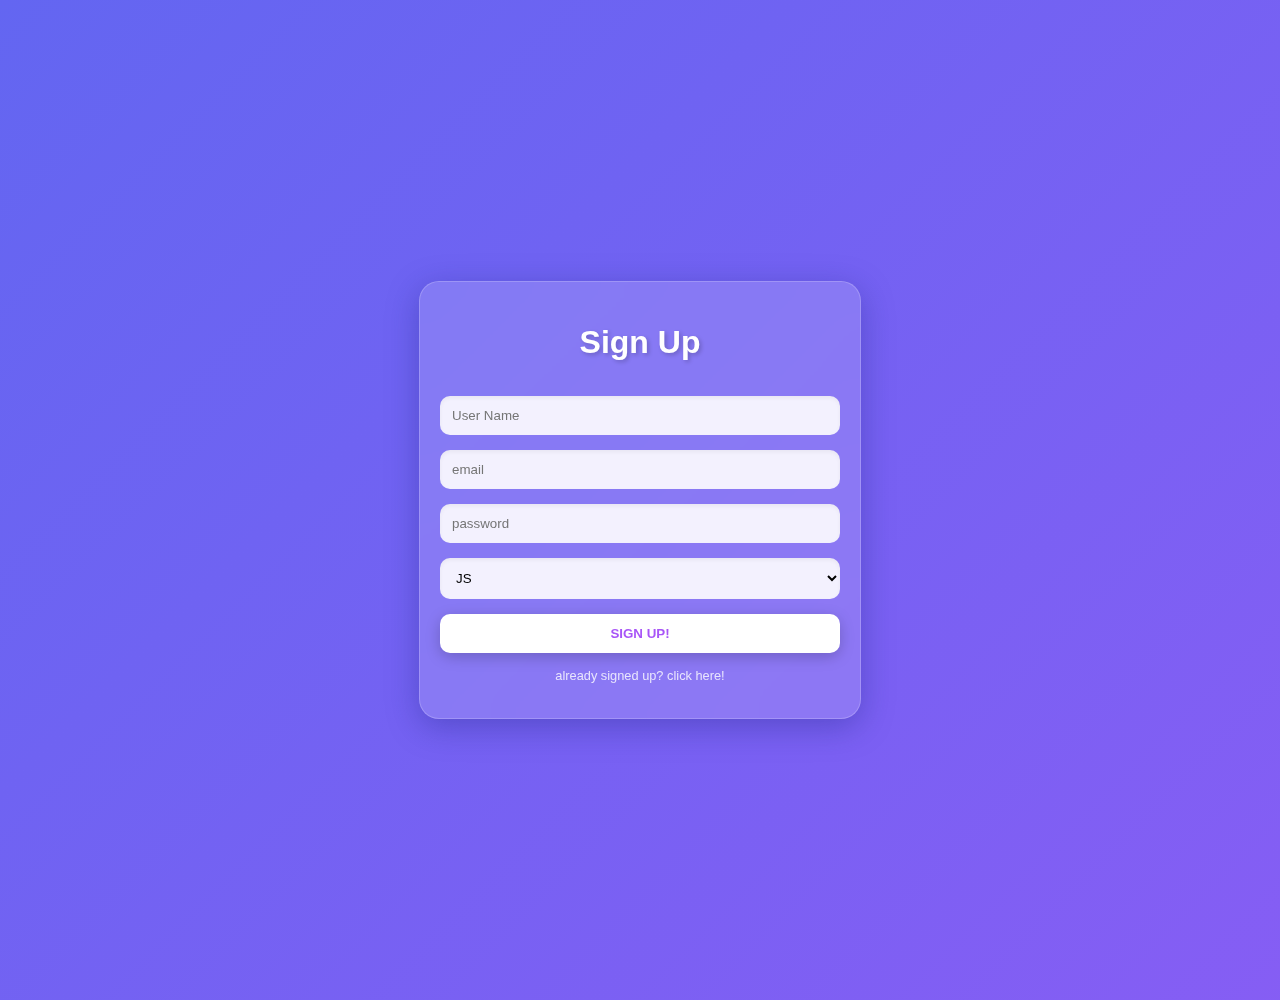
<file: index.html>
<!DOCTYPE html>
<html lang="en">

<head>
    <meta charset="UTF-8">
    <meta name="viewport" content="width=device-width, initial-scale=1.0">
    <title>Sign Up</title>
    <link rel="stylesheet" href="style.css">
</head>

<body>
    <div id="box">
        <h1>Sign Up</h1>
        <input type="text" placeholder="User Name" id="userNameInput">
        <input type="email" placeholder="email" id="emailInput">
        <input type="password" placeholder="password" id="password">
        <select id="goalSelect">
            <option>JS</option>
            <option>React</option>
            <option>Algorithms</option>
            <option>Bagroot</option>
        </select>
        <button id="btnSignUp" onclick="newUserSignUp()">Sign Up!</button>
        <a href="./rest of site/index2.html">already signed up? click here!</a>
        <div id="inCaseOfError"></div>
    </div>
    <script src="script.js"></script>
</body>

</html>
</file>
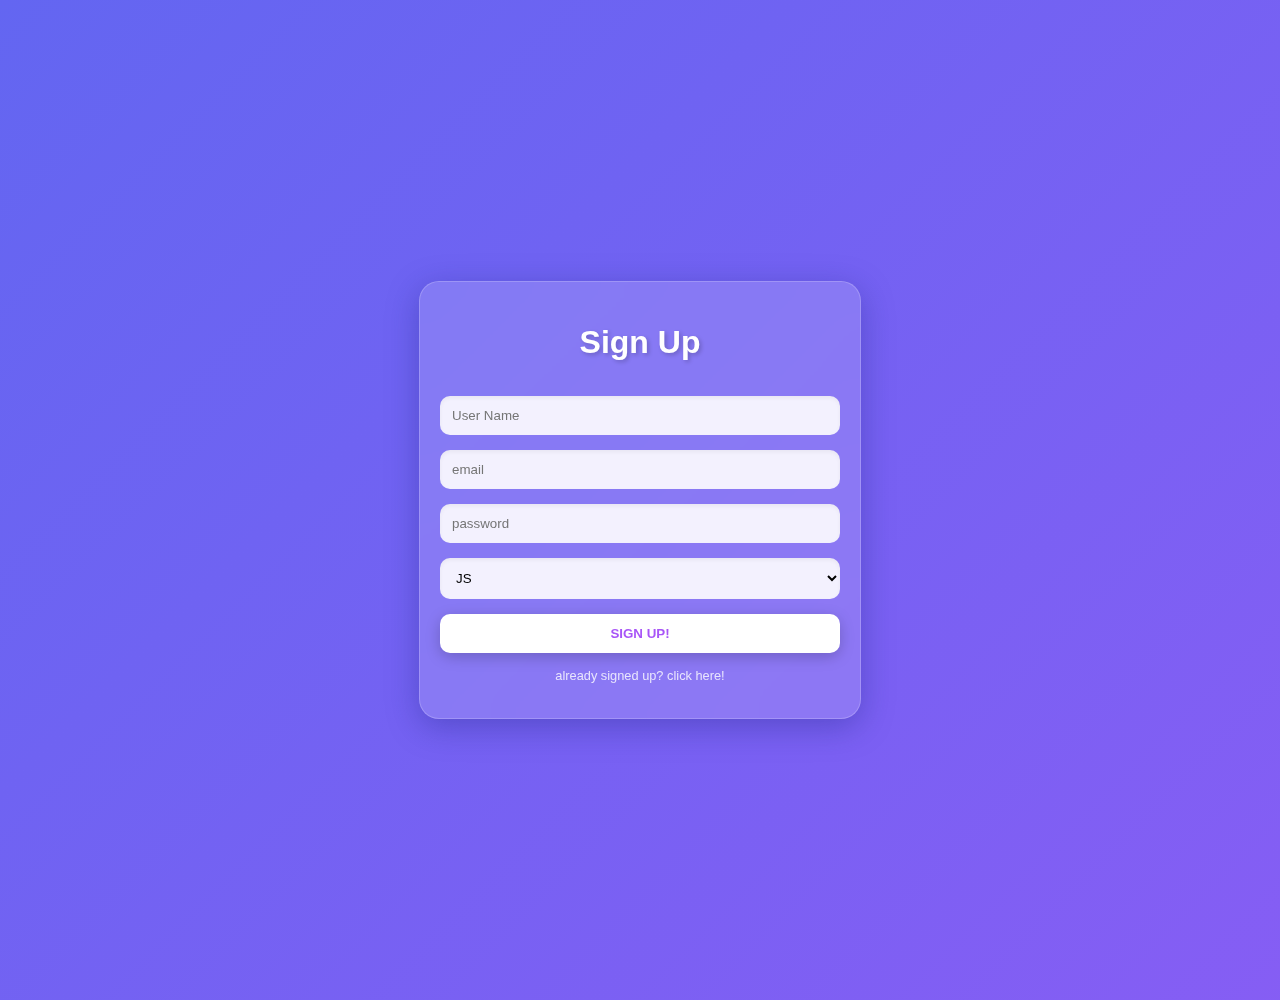
<file: sign up/index.html>
<!DOCTYPE html>
<html lang="en">

<head>
    <meta charset="UTF-8">
    <meta name="viewport" content="width=device-width, initial-scale=1.0">
    <title>Sign Up</title>
    <link rel="stylesheet" href="style.css">
</head>

<body>
    <div id="box">
        <h1>Sign Up</h1>
        <input type="text" placeholder="User Name" id="userNameInput">
        <input type="email" placeholder="email" id="emailInput">
        <input type="password" placeholder="password" id="password">
        <select id="goalSelect">
            <option>JS</option>
            <option>React</option>
            <option>Algorithms</option>
            <option>Bagroot</option>
        </select>
        <button id="btnSignUp" onclick="newUserSignUp()">Sign Up!</button>
        <a href="../sign in/index2.html">already signed up? click here!</a>
        <div id="inCaseOfError"></div>
    </div>
    <script src="script.js"></script>
</body>

</html>
</file>
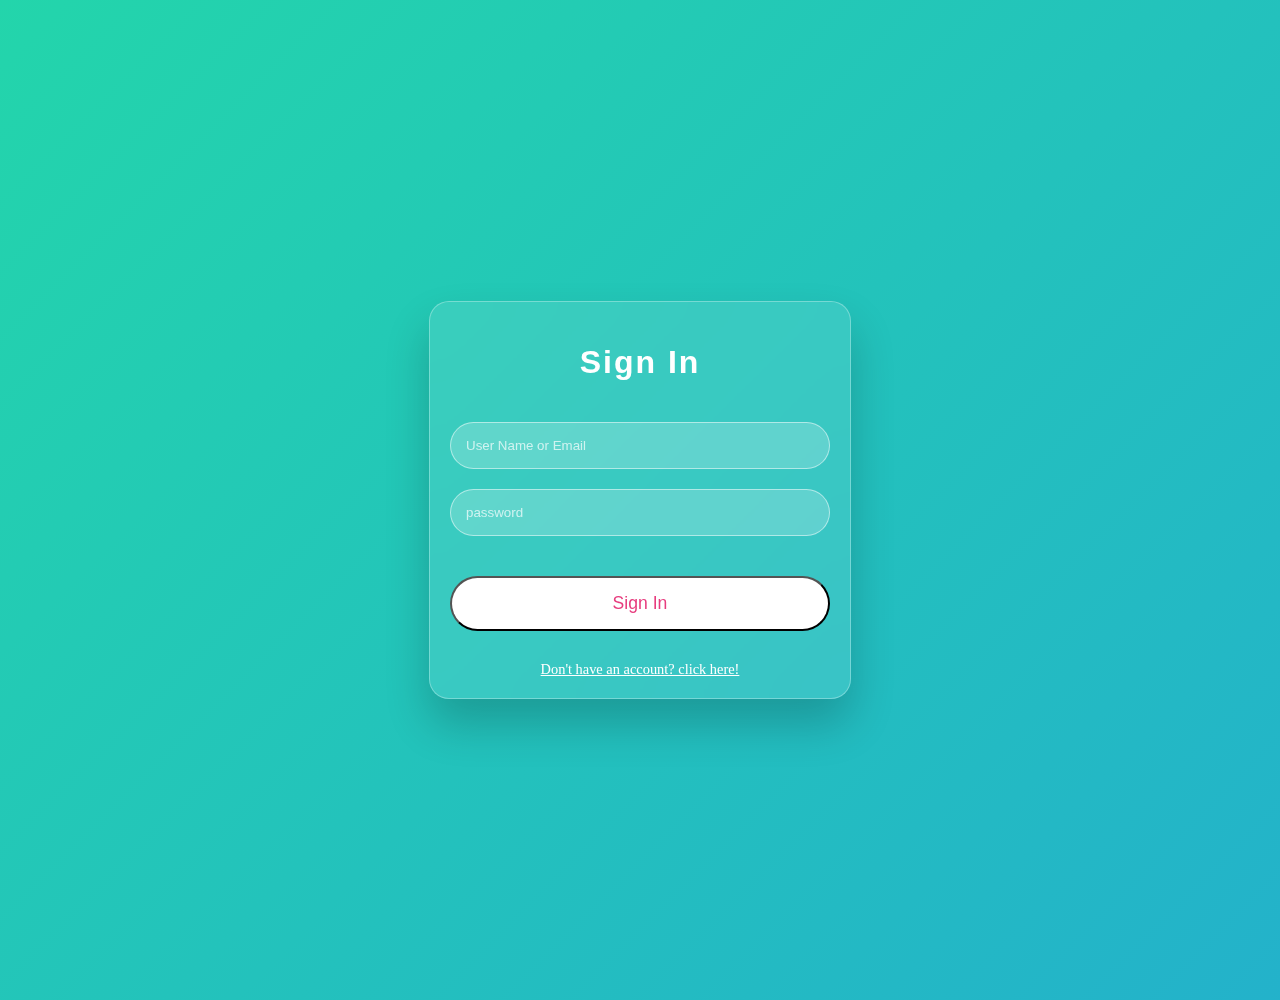
<file: index2.html>
<!DOCTYPE html>
<html lang="en">

<head>
    <meta charset="UTF-8">
    <meta name="viewport" content="width=device-width, initial-scale=1.0">
    <title>Sign In</title>
    <link rel="stylesheet" href="style2.css">
</head>

<body>
    <div id="box">
        <h1>Sign In</h1>
        <input type="text" placeholder="User Name or Email" id="userNameOrEmailInput">
        <input type="password" placeholder="password" id="password">
        <div id="inCaseOfError"></div>
        <button id="signIn" onclick="signIn()">Sign In</button>
        <a href="./index.html">Don't have an account? click here!</a>
        <script src="script2.js"></script>
</body>

</html>
</file>
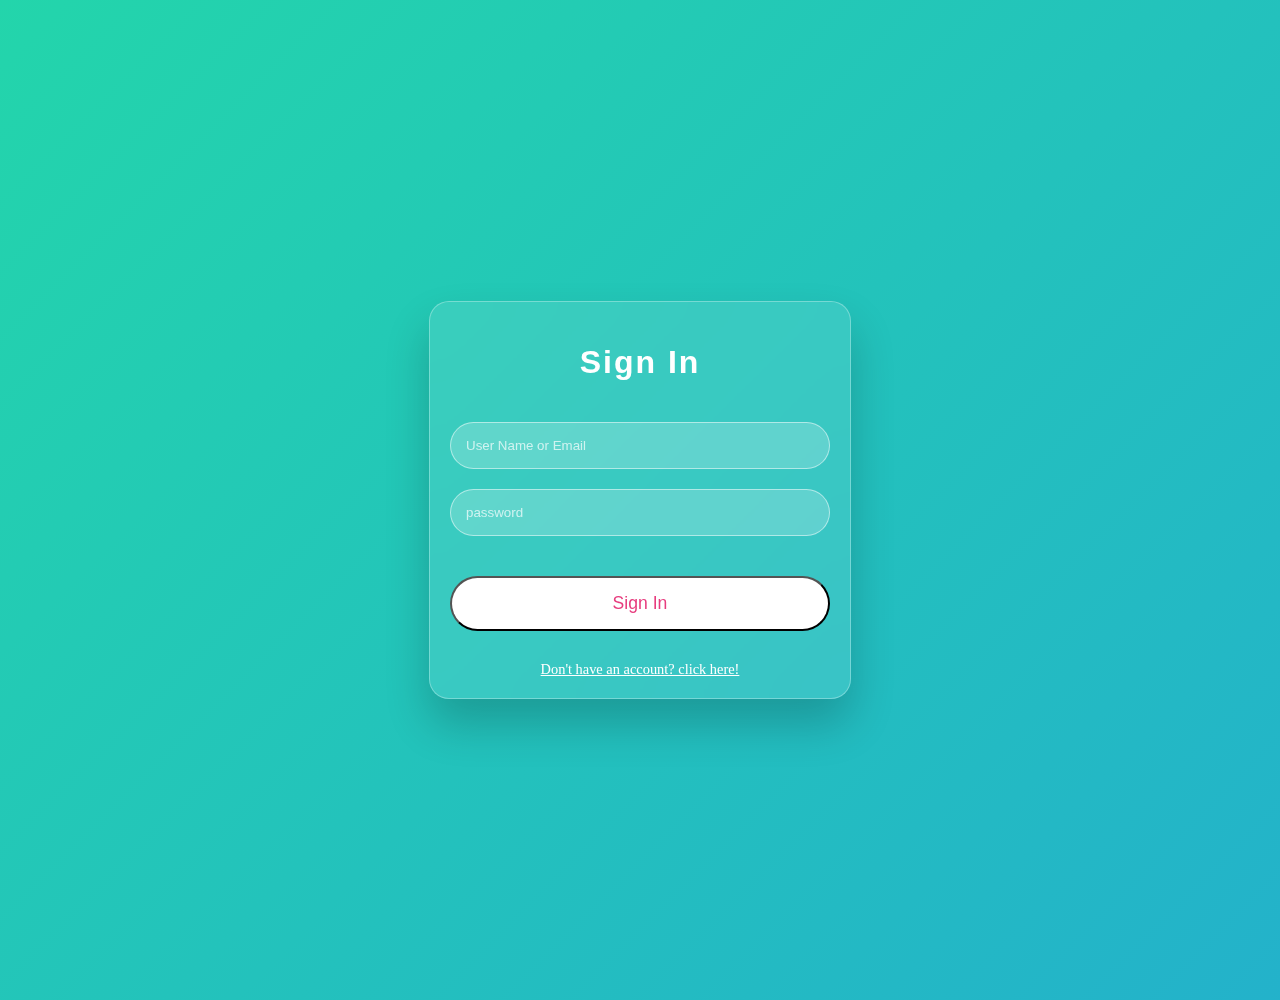
<file: index3.html>
<!DOCTYPE html>
<html lang="en">

<head>
    <meta charset="UTF-8">
    <meta name="viewport" content="width=device-width, initial-scale=1.0">
    <title>Dashboard</title>
    <link rel="stylesheet" href="style3.css">
</head>

<body>
    <div id="box">
        <button onclick="logout()">Logout</button>
        <h1 id="h1">Hello</h1>
        <h2 id="h2">your goal is </h2>
        <input type="number" placeholder="How many hours a day?" id="input">
        <button onclick="showContent()">Build me a learning program</button>
        <div id="showContent">
        </div>
        <script src="script3.js"></script>
</body>

</html>
</file>
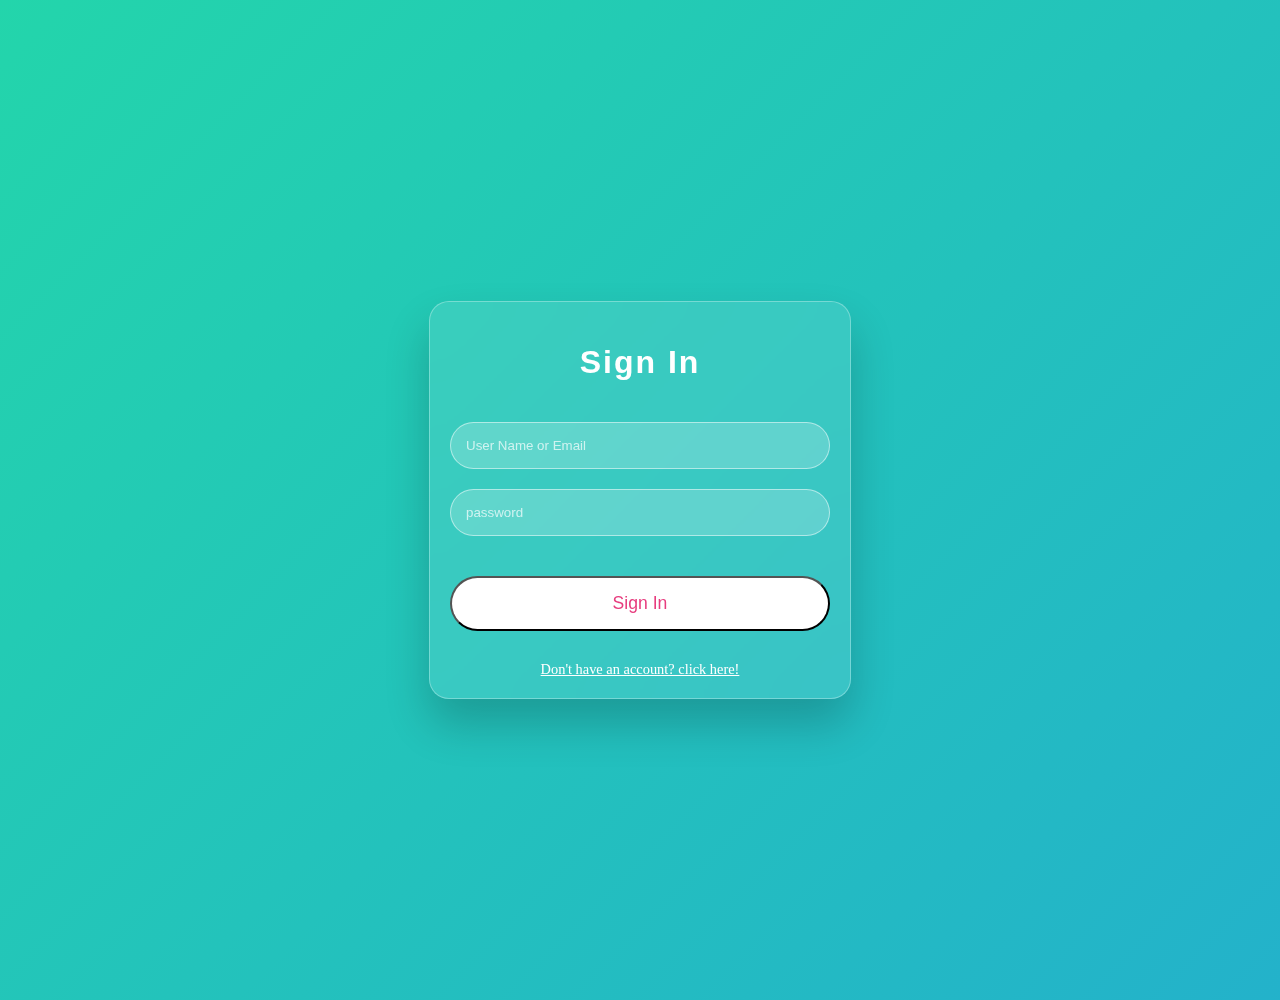
<file: dashboard/index3.html>
<!DOCTYPE html>
<html lang="en">

<head>
    <meta charset="UTF-8">
    <meta name="viewport" content="width=device-width, initial-scale=1.0">
    <title>Dashboard</title>
    <link rel="stylesheet" href="style3.css">
</head>

<body>
    <div id="box">
        <button onclick="logout()">Logout</button>
        <h1 id="h1">Hello</h1>
        <h2 id="h2">your goal is </h2>
        <input type="number" placeholder="How many hours a day?" id="input">
        <button onclick="showContent()">Build me a learning program</button>
        <div id="showContent">
        </div>
        <script src="script3.js"></script>
    </body>
    
    </html>
    
    <!--
    1. כפתור
    2. פונקציה
    3. מחיקה מהסשן סטורייג'
    4. חזרה למסך התחברות IN
    -->
</file>
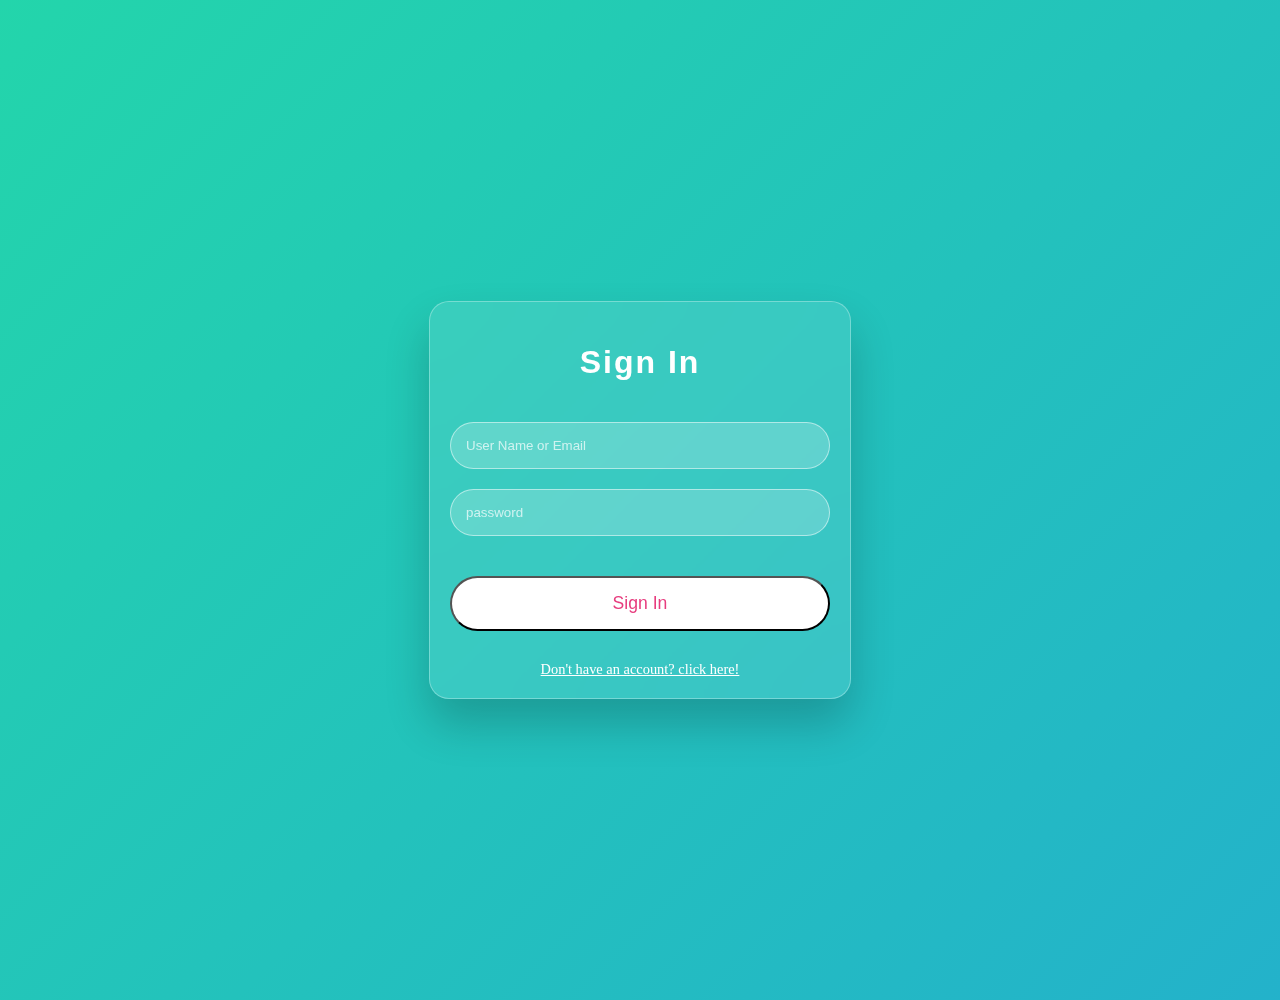
<file: rest of site/index2.html>
<!DOCTYPE html>
<html lang="en">

<head>
    <meta charset="UTF-8">
    <meta name="viewport" content="width=device-width, initial-scale=1.0">
    <title>Sign In</title>
    <link rel="stylesheet" href="style2.css">
</head>

<body>
    <div id="box">
        <h1>Sign In</h1>
        <input type="text" placeholder="User Name or Email" id="userNameOrEmailInput">
        <input type="password" placeholder="password" id="password">
        <div id="inCaseOfError"></div>
        <button id="signIn" onclick="signIn()">Sign In</button>
        <a href="../index.html">Don't have an account? click here!</a>
        <script src="script2.js"></script>
</body>

</html>
</file>
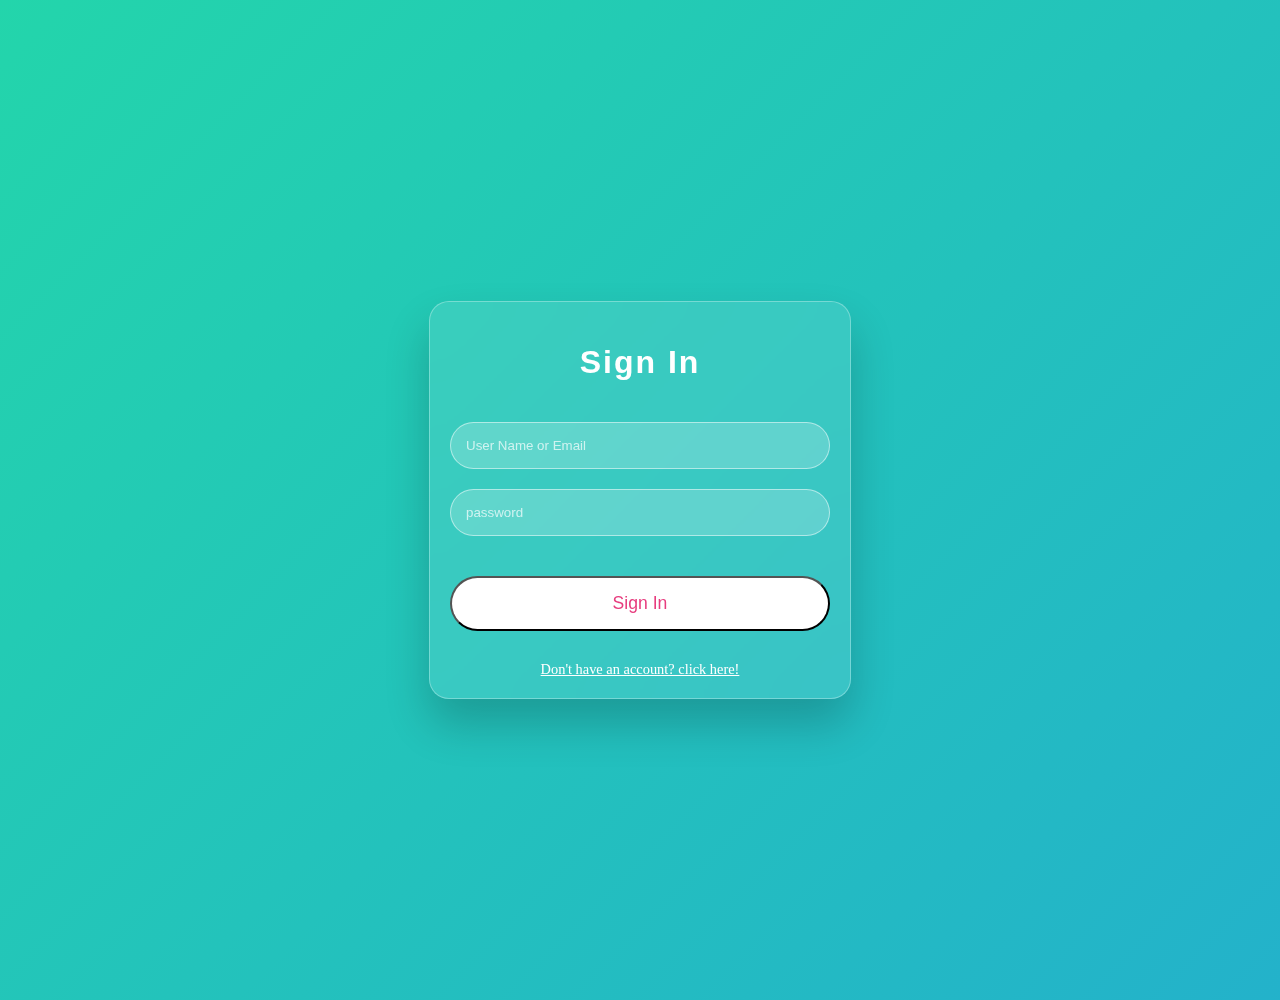
<file: sign in/index2.html>
<!DOCTYPE html>
<html lang="en">
<head>
    <meta charset="UTF-8">
    <meta name="viewport" content="width=device-width, initial-scale=1.0">
    <title>Sign In</title>
    <link rel="stylesheet" href="style2.css">
</head>
<body>
    <div id="box">
        <h1>Sign In</h1>
        <input type="text" placeholder="User Name or Email" id="userNameOrEmailInput">
        <input type="password" placeholder="password" id="password">
        <div id="inCaseOfError"></div>
        <button id="signIn" onclick="signIn()">Sign In</button>
        <a href="../sign up/index.html">Don't have an account? click here!</a>
    <script src="script2.js"></script>
</body>
</html>
</file>
<file: style.css>
body {
    height: 1000px;
}

#box {
    height: 400px;
    width: 350px;
    background-color: rgb(193, 226, 255);
    border-radius: 20px;
    padding: 20px;
}

h1{
    font-family: 'Segoe UI', Tahoma, Geneva, Verdana, sans-serif;
}

/* Modern Sign Up Design */
:root {
    --primary: #6366f1;
    --secondary: #a855f7;
    --accent: #ec4899;
    --bg-gradient: linear-gradient(135deg, #6366f1 0%, #a855f7 50%, #ec4899 100%);
}

body {
    margin: 0;
    display: flex;
    justify-content: center;
    align-items: center;
    min-height: 100vh;
    background: var(--bg-gradient);
    background-size: 400% 400%;
    animation: gradientBG 15s ease infinite;
    font-family: 'Poppins', sans-serif;
}

@keyframes gradientBG {
    0% { background-position: 0% 50%; }
    50% { background-position: 100% 50%; }
    100% { background-position: 0% 50%; }
}

#box {
    background: rgba(255, 255, 255, 0.15);
    backdrop-filter: blur(15px);
    border: 1px solid rgba(255, 255, 255, 0.2);
    box-shadow: 0 8px 32px 0 rgba(31, 38, 135, 0.37);
    display: flex;
    flex-direction: column;
    gap: 15px;
    height: auto !important; /* דורס את הגובה המקורי */
    width: 90% !important;
    max-width: 400px !important;
    transition: transform 0.3s ease;
    animation: slideUp 0.8s ease-out;
}

#box:hover {
    transform: translateY(-5px);
}

@keyframes slideUp {
    from { opacity: 0; transform: translateY(30px); }
    to { opacity: 1; transform: translateY(0); }
}

h1 {
    color: white;
    text-align: center;
    text-shadow: 2px 2px 4px rgba(0,0,0,0.2);
    margin-bottom: 20px;
}

input, select {
    padding: 12px;
    border-radius: 10px;
    border: none;
    background: rgba(255, 255, 255, 0.9);
    box-shadow: inset 0 2px 4px rgba(0,0,0,0.05);
    outline: none;
    transition: all 0.3s;
}

input:focus {
    box-shadow: 0 0 10px rgba(255, 255, 255, 0.5);
    transform: scale(1.02);
}

button {
    background: white;
    color: var(--secondary);
    border: none;
    padding: 12px;
    border-radius: 10px;
    font-weight: bold;
    cursor: pointer;
    text-transform: uppercase;
    transition: all 0.3s;
    box-shadow: 0 4px 15px rgba(0,0,0,0.2);
}

button:hover {
    background: var(--accent);
    color: white;
    letter-spacing: 1px;
    box-shadow: 0 6px 20px rgba(236, 72, 153, 0.4);
}

a {
    color: white;
    text-decoration: none;
    font-size: 0.8rem;
    text-align: center;
    opacity: 0.8;
}

a:hover { opacity: 1; text-decoration: underline; }

#inCaseOfError {
    color: #ff4d4d;
    font-weight: bold;
    text-align: center;
    background: rgba(255,255,255,0.8);
    border-radius: 5px;
}
</file>
<file: sign up/style.css>
body {
    height: 1000px;
}

#box {
    height: 400px;
    width: 350px;
    background-color: rgb(193, 226, 255);
    border-radius: 20px;
    padding: 20px;
}

h1{
    font-family: 'Segoe UI', Tahoma, Geneva, Verdana, sans-serif;
}

/* Modern Sign Up Design */
:root {
    --primary: #6366f1;
    --secondary: #a855f7;
    --accent: #ec4899;
    --bg-gradient: linear-gradient(135deg, #6366f1 0%, #a855f7 50%, #ec4899 100%);
}

body {
    margin: 0;
    display: flex;
    justify-content: center;
    align-items: center;
    min-height: 100vh;
    background: var(--bg-gradient);
    background-size: 400% 400%;
    animation: gradientBG 15s ease infinite;
    font-family: 'Poppins', sans-serif;
}

@keyframes gradientBG {
    0% { background-position: 0% 50%; }
    50% { background-position: 100% 50%; }
    100% { background-position: 0% 50%; }
}

#box {
    background: rgba(255, 255, 255, 0.15);
    backdrop-filter: blur(15px);
    border: 1px solid rgba(255, 255, 255, 0.2);
    box-shadow: 0 8px 32px 0 rgba(31, 38, 135, 0.37);
    display: flex;
    flex-direction: column;
    gap: 15px;
    height: auto !important; /* דורס את הגובה המקורי */
    width: 90% !important;
    max-width: 400px !important;
    transition: transform 0.3s ease;
    animation: slideUp 0.8s ease-out;
}

#box:hover {
    transform: translateY(-5px);
}

@keyframes slideUp {
    from { opacity: 0; transform: translateY(30px); }
    to { opacity: 1; transform: translateY(0); }
}

h1 {
    color: white;
    text-align: center;
    text-shadow: 2px 2px 4px rgba(0,0,0,0.2);
    margin-bottom: 20px;
}

input, select {
    padding: 12px;
    border-radius: 10px;
    border: none;
    background: rgba(255, 255, 255, 0.9);
    box-shadow: inset 0 2px 4px rgba(0,0,0,0.05);
    outline: none;
    transition: all 0.3s;
}

input:focus {
    box-shadow: 0 0 10px rgba(255, 255, 255, 0.5);
    transform: scale(1.02);
}

button {
    background: white;
    color: var(--secondary);
    border: none;
    padding: 12px;
    border-radius: 10px;
    font-weight: bold;
    cursor: pointer;
    text-transform: uppercase;
    transition: all 0.3s;
    box-shadow: 0 4px 15px rgba(0,0,0,0.2);
}

button:hover {
    background: var(--accent);
    color: white;
    letter-spacing: 1px;
    box-shadow: 0 6px 20px rgba(236, 72, 153, 0.4);
}

a {
    color: white;
    text-decoration: none;
    font-size: 0.8rem;
    text-align: center;
    opacity: 0.8;
}

a:hover { opacity: 1; text-decoration: underline; }

#inCaseOfError {
    color: #ff4d4d;
    font-weight: bold;
    text-align: center;
    background: rgba(255,255,255,0.8);
    border-radius: 5px;
}
</file>
<file: style2.css>
body {
    height: 1000px;
}

#box {
    height: 400px;
    width: 350px;
    background-color: rgb(193, 226, 255);
    border-radius: 20px;
    padding: 20px;
}

h1{
    font-family: 'Segoe UI', Tahoma, Geneva, Verdana, sans-serif;
}

/* Modern Sign In Design */
body {
    margin: 0;
    display: flex;
    justify-content: center;
    align-items: center;
    min-height: 100vh;
    background: linear-gradient(-45deg, #ee7752, #e73c7e, #23a6d5, #23d5ab);
    background-size: 400% 400%;
    animation: gradientBG 10s ease infinite;
}

@keyframes gradientBG {
    0% { background-position: 0% 50%; }
    50% { background-position: 100% 50%; }
    100% { background-position: 0% 50%; }
}

#box {
    background: rgba(255, 255, 255, 0.1);
    backdrop-filter: blur(20px);
    border: 1px solid rgba(255, 255, 255, 0.3);
    box-shadow: 0 25px 45px rgba(0,0,0,0.2);
    display: flex;
    flex-direction: column;
    gap: 20px;
    height: auto !important;
    width: 85% !important;
    max-width: 380px !important;
    animation: fadeIn 1s ease-in;
}

@keyframes fadeIn {
    from { opacity: 0; transform: scale(0.9); }
    to { opacity: 1; transform: scale(1); }
}

h1 { color: #fff; text-align: center; letter-spacing: 2px; }

input {
    background: rgba(255, 255, 255, 0.2) !important;
    border: 1px solid rgba(255,255,255,0.5) !important;
    padding: 15px !important;
    color: white !important;
    border-radius: 50px !important;
}

input::placeholder { color: rgba(255,255,255,0.7); }

button {
    border-radius: 50px !important;
    padding: 15px !important;
    background: #fff !important;
    color: #e73c7e !important;
    font-size: 1.1rem;
    transition: 0.4s !important;
}

button:hover {
    transform: rotate(-2deg) scale(1.05);
    background: #23a6d5 !important;
    color: white !important;
}

a { color: #fff; text-align: center; margin-top: 10px; font-size: 0.9rem; }
</file>
<file: style3.css>
body {
    height: 1000px;
}

#box {
    height: 400px;
    width: 350px;
    background-color: rgb(193, 226, 255);
    border-radius: 20px;
    padding: 20px;
}

h1{
    font-family: 'Segoe UI', Tahoma, Geneva, Verdana, sans-serif;
}

#showContent{
    height: 200px;
    width: 350px;
    background-color: white;
    border-radius: 10px;
    border: solid 3px black;    
    display: flex;
    flex-direction: column;
    align-items: center;
    overflow: auto;
    padding: 5px 0;
}

/* --- FUTURE DASHBOARD ULTIMATE DESIGN --- */

:root {
    --glass: rgba(255, 255, 255, 0.12);
    --border: rgba(255, 255, 255, 0.25);
    --neon-blue: #00f2ff;
    --neon-pink: #ff00e5;
    --neon-purple: #9d00ff;
    --grad: linear-gradient(45deg, #6366f1, #a855f7, #ec4899);
}

body {
    margin: 0;
    min-height: 100vh;
    display: flex;
    justify-content: center;
    align-items: center;
    background: linear-gradient(-45deg, #0f172a, #1e1b4b, #4c1d95, #831843);
    background-size: 400% 400%;
    animation: gradientShift 12s ease infinite;
    overflow-x: hidden;
}

@keyframes gradientShift {
    0% { background-position: 0% 50%; }
    50% { background-position: 100% 50%; }
    100% { background-position: 0% 50%; }
}

#box {
    background: var(--glass) !important;
    backdrop-filter: blur(25px) saturate(180%) !important;
    border: 1px solid var(--border) !important;
    border-radius: 30px !important;
    width: 90% !important;
    max-width: 500px !important;
    height: auto !important;
    padding: 40px !important;
    box-shadow: 0 0 40px rgba(168, 85, 247, 0.2), inset 0 0 20px rgba(255, 255, 255, 0.05);
    display: flex;
    flex-direction: column;
    gap: 20px;
    animation: floating 4s ease-in-out infinite, fadeIn 1s ease-out;
}

@keyframes floating {
    0%, 100% { transform: translateY(0px) rotate(0deg); }
    50% { transform: translateY(-15px) rotate(1deg); }
}

@keyframes fadeIn {
    from { opacity: 0; filter: blur(10px); transform: scale(0.9); }
    to { opacity: 1; filter: blur(0); transform: scale(1); }
}

/* כותרות בסגנון הולוגרמה */
#h1, #h2 {
    font-family: 'Segoe UI', sans-serif;
    text-align: center;
    margin: 0;
    background: linear-gradient(90deg, #fff, var(--neon-blue), #fff);
    background-size: 200% auto;
    -webkit-text-fill-color: transparent;
    animation: shine 3s linear infinite;
}

#h1 { font-size: 2.8rem; font-weight: 900; filter: drop-shadow(0 0 10px rgba(0, 242, 255, 0.5)); }
#h2 { font-size: 1.1rem; opacity: 0.9; margin-bottom: 10px; }

@keyframes shine {
    to { background-position: 200% center; }
}

/* עיצוב כפתורים עתידני */
button {
    background: var(--grad) !important;
    color: white !important;
    border: none !important;
    padding: 15px 25px !important;
    border-radius: 15px !important;
    font-weight: bold;
    text-transform: uppercase;
    letter-spacing: 2px;
    cursor: pointer;
    transition: all 0.4s cubic-bezier(0.175, 0.885, 0.32, 1.275);
    box-shadow: 0 10px 20px rgba(0,0,0,0.3);
}

button:hover {
    transform: scale(1.05) translateY(-3px);
    box-shadow: 0 15px 30px rgba(236, 72, 153, 0.4);
    filter: brightness(1.2);
}

/* כפתור Logout ספציפי */
button[onclick="logout()"] {
    position: absolute;
    top: -20px;
    right: 20px;
    background: rgba(255, 0, 0, 0.6) !important;
    font-size: 10px !important;
    padding: 8px 15px !important;
    border-radius: 50px !important;
    backdrop-filter: blur(5px);
}

/* אינפוט שקוף וחד */
input {
    background: rgba(255, 255, 255, 0.05) !important;
    border: 1px solid var(--border) !important;
    color: white !important;
    padding: 15px !important;
    border-radius: 12px !important;
    font-size: 1.1rem;
    outline: none;
    transition: 0.3s;
}

input:focus {
    background: rgba(255, 255, 255, 0.1) !important;
    border-color: var(--neon-blue) !important;
    box-shadow: 0 0 15px rgba(0, 242, 255, 0.3);
}

/* תיבת התוכן המטורפת */
#showContent {
    width: 100% !important;
    background: rgba(0, 0, 0, 0.2) !important;
    border-radius: 20px !important;
    border: 1px solid rgba(255, 255, 255, 0.1) !important;
    max-height: 250px;
    overflow-y: auto;
    padding: 15px !important;
    scrollbar-width: thin;
    scrollbar-color: var(--neon-purple) transparent;
}

/* אנימציית כניסה למשימות */
#showContent div {
    background: rgba(255, 255, 255, 0.05);
    margin: 10px 0;
    padding: 12px;
    border-radius: 10px;
    border-left: 5px solid var(--neon-pink);
    color: #e2e8f0;
    font-weight: 500;
    transform: translateX(-50px);
    opacity: 0;
    animation: taskEntry 0.5s ease-out forwards;
}

@keyframes taskEntry {
    to { transform: translateX(0); opacity: 1; }
}

/* רספונסיביות */
@media (max-width: 600px) {
    #box { padding: 25px !important; width: 85% !important; }
    #h1 { font-size: 2rem; }
}

/* תיקון צבע כותרות לקריאות מקסימלית */
#h1, #h2 {
    background: none !important; /* מבטל את מעבר הצבעים שמסתיר את הטקסט */
    -webkit-text-fill-color: #000 !important; /* הופך את הטקסט לשחור */
    color: #000 !important;
    font-weight: 900;
    text-shadow: 0px 0px 10px rgba(0, 242, 255, 0.7), 
                 0px 0px 20px rgba(255, 255, 255, 0.5); /* הילה זוהרת מסביב לשחור */
    letter-spacing: 1px;
    text-transform: uppercase;
}

#h1 {
    font-size: 2.5rem !important;
    margin-bottom: 10px !important;
}

#h2 {
    font-size: 1.3rem !important;
    opacity: 1 !important;
}

/* בונוס: הפיכת הפלייסולדר (הטקסט בתוך התיבה) ליותר בולט */
input::placeholder {
    color: rgba(255, 255, 255, 0.8) !important;
    font-weight: bold;
}
</file>
<file: dashboard/style3.css>
body {
    height: 1000px;
}

#box {
    height: 400px;
    width: 350px;
    background-color: rgb(193, 226, 255);
    border-radius: 20px;
    padding: 20px;
}

h1{
    font-family: 'Segoe UI', Tahoma, Geneva, Verdana, sans-serif;
}

#showContent{
    height: 200px;
    width: 350px;
    background-color: white;
    border-radius: 10px;
    border: solid 3px black;    
    display: flex;
    flex-direction: column;
    align-items: center;
    overflow: auto;
    padding: 5px 0;
}

/* --- FUTURE DASHBOARD ULTIMATE DESIGN --- */

:root {
    --glass: rgba(255, 255, 255, 0.12);
    --border: rgba(255, 255, 255, 0.25);
    --neon-blue: #00f2ff;
    --neon-pink: #ff00e5;
    --neon-purple: #9d00ff;
    --grad: linear-gradient(45deg, #6366f1, #a855f7, #ec4899);
}

body {
    margin: 0;
    min-height: 100vh;
    display: flex;
    justify-content: center;
    align-items: center;
    background: linear-gradient(-45deg, #0f172a, #1e1b4b, #4c1d95, #831843);
    background-size: 400% 400%;
    animation: gradientShift 12s ease infinite;
    overflow-x: hidden;
}

@keyframes gradientShift {
    0% { background-position: 0% 50%; }
    50% { background-position: 100% 50%; }
    100% { background-position: 0% 50%; }
}

#box {
    background: var(--glass) !important;
    backdrop-filter: blur(25px) saturate(180%) !important;
    border: 1px solid var(--border) !important;
    border-radius: 30px !important;
    width: 90% !important;
    max-width: 500px !important;
    height: auto !important;
    padding: 40px !important;
    box-shadow: 0 0 40px rgba(168, 85, 247, 0.2), inset 0 0 20px rgba(255, 255, 255, 0.05);
    display: flex;
    flex-direction: column;
    gap: 20px;
    animation: floating 4s ease-in-out infinite, fadeIn 1s ease-out;
}

@keyframes floating {
    0%, 100% { transform: translateY(0px) rotate(0deg); }
    50% { transform: translateY(-15px) rotate(1deg); }
}

@keyframes fadeIn {
    from { opacity: 0; filter: blur(10px); transform: scale(0.9); }
    to { opacity: 1; filter: blur(0); transform: scale(1); }
}

/* כותרות בסגנון הולוגרמה */
#h1, #h2 {
    font-family: 'Segoe UI', sans-serif;
    text-align: center;
    margin: 0;
    background: linear-gradient(90deg, #fff, var(--neon-blue), #fff);
    background-size: 200% auto;
    -webkit-text-fill-color: transparent;
    animation: shine 3s linear infinite;
}

#h1 { font-size: 2.8rem; font-weight: 900; filter: drop-shadow(0 0 10px rgba(0, 242, 255, 0.5)); }
#h2 { font-size: 1.1rem; opacity: 0.9; margin-bottom: 10px; }

@keyframes shine {
    to { background-position: 200% center; }
}

/* עיצוב כפתורים עתידני */
button {
    background: var(--grad) !important;
    color: white !important;
    border: none !important;
    padding: 15px 25px !important;
    border-radius: 15px !important;
    font-weight: bold;
    text-transform: uppercase;
    letter-spacing: 2px;
    cursor: pointer;
    transition: all 0.4s cubic-bezier(0.175, 0.885, 0.32, 1.275);
    box-shadow: 0 10px 20px rgba(0,0,0,0.3);
}

button:hover {
    transform: scale(1.05) translateY(-3px);
    box-shadow: 0 15px 30px rgba(236, 72, 153, 0.4);
    filter: brightness(1.2);
}

/* כפתור Logout ספציפי */
button[onclick="logout()"] {
    position: absolute;
    top: -20px;
    right: 20px;
    background: rgba(255, 0, 0, 0.6) !important;
    font-size: 10px !important;
    padding: 8px 15px !important;
    border-radius: 50px !important;
    backdrop-filter: blur(5px);
}

/* אינפוט שקוף וחד */
input {
    background: rgba(255, 255, 255, 0.05) !important;
    border: 1px solid var(--border) !important;
    color: white !important;
    padding: 15px !important;
    border-radius: 12px !important;
    font-size: 1.1rem;
    outline: none;
    transition: 0.3s;
}

input:focus {
    background: rgba(255, 255, 255, 0.1) !important;
    border-color: var(--neon-blue) !important;
    box-shadow: 0 0 15px rgba(0, 242, 255, 0.3);
}

/* תיבת התוכן המטורפת */
#showContent {
    width: 100% !important;
    background: rgba(0, 0, 0, 0.2) !important;
    border-radius: 20px !important;
    border: 1px solid rgba(255, 255, 255, 0.1) !important;
    max-height: 250px;
    overflow-y: auto;
    padding: 15px !important;
    scrollbar-width: thin;
    scrollbar-color: var(--neon-purple) transparent;
}

/* אנימציית כניסה למשימות */
#showContent div {
    background: rgba(255, 255, 255, 0.05);
    margin: 10px 0;
    padding: 12px;
    border-radius: 10px;
    border-left: 5px solid var(--neon-pink);
    color: #e2e8f0;
    font-weight: 500;
    transform: translateX(-50px);
    opacity: 0;
    animation: taskEntry 0.5s ease-out forwards;
}

@keyframes taskEntry {
    to { transform: translateX(0); opacity: 1; }
}

/* רספונסיביות */
@media (max-width: 600px) {
    #box { padding: 25px !important; width: 85% !important; }
    #h1 { font-size: 2rem; }
}

/* תיקון צבע כותרות לקריאות מקסימלית */
#h1, #h2 {
    background: none !important; /* מבטל את מעבר הצבעים שמסתיר את הטקסט */
    -webkit-text-fill-color: #000 !important; /* הופך את הטקסט לשחור */
    color: #000 !important;
    font-weight: 900;
    text-shadow: 0px 0px 10px rgba(0, 242, 255, 0.7), 
                 0px 0px 20px rgba(255, 255, 255, 0.5); /* הילה זוהרת מסביב לשחור */
    letter-spacing: 1px;
    text-transform: uppercase;
}

#h1 {
    font-size: 2.5rem !important;
    margin-bottom: 10px !important;
}

#h2 {
    font-size: 1.3rem !important;
    opacity: 1 !important;
}

/* בונוס: הפיכת הפלייסולדר (הטקסט בתוך התיבה) ליותר בולט */
input::placeholder {
    color: rgba(255, 255, 255, 0.8) !important;
    font-weight: bold;
}
</file>
<file: rest of site/style2.css>
body {
    height: 1000px;
}

#box {
    height: 400px;
    width: 350px;
    background-color: rgb(193, 226, 255);
    border-radius: 20px;
    padding: 20px;
}

h1{
    font-family: 'Segoe UI', Tahoma, Geneva, Verdana, sans-serif;
}

/* Modern Sign In Design */
body {
    margin: 0;
    display: flex;
    justify-content: center;
    align-items: center;
    min-height: 100vh;
    background: linear-gradient(-45deg, #ee7752, #e73c7e, #23a6d5, #23d5ab);
    background-size: 400% 400%;
    animation: gradientBG 10s ease infinite;
}

@keyframes gradientBG {
    0% { background-position: 0% 50%; }
    50% { background-position: 100% 50%; }
    100% { background-position: 0% 50%; }
}

#box {
    background: rgba(255, 255, 255, 0.1);
    backdrop-filter: blur(20px);
    border: 1px solid rgba(255, 255, 255, 0.3);
    box-shadow: 0 25px 45px rgba(0,0,0,0.2);
    display: flex;
    flex-direction: column;
    gap: 20px;
    height: auto !important;
    width: 85% !important;
    max-width: 380px !important;
    animation: fadeIn 1s ease-in;
}

@keyframes fadeIn {
    from { opacity: 0; transform: scale(0.9); }
    to { opacity: 1; transform: scale(1); }
}

h1 { color: #fff; text-align: center; letter-spacing: 2px; }

input {
    background: rgba(255, 255, 255, 0.2) !important;
    border: 1px solid rgba(255,255,255,0.5) !important;
    padding: 15px !important;
    color: white !important;
    border-radius: 50px !important;
}

input::placeholder { color: rgba(255,255,255,0.7); }

button {
    border-radius: 50px !important;
    padding: 15px !important;
    background: #fff !important;
    color: #e73c7e !important;
    font-size: 1.1rem;
    transition: 0.4s !important;
}

button:hover {
    transform: rotate(-2deg) scale(1.05);
    background: #23a6d5 !important;
    color: white !important;
}

a { color: #fff; text-align: center; margin-top: 10px; font-size: 0.9rem; }
</file>
<file: sign in/style2.css>
body {
    height: 1000px;
}

#box {
    height: 400px;
    width: 350px;
    background-color: rgb(193, 226, 255);
    border-radius: 20px;
    padding: 20px;
}

h1{
    font-family: 'Segoe UI', Tahoma, Geneva, Verdana, sans-serif;
}

/* Modern Sign In Design */
body {
    margin: 0;
    display: flex;
    justify-content: center;
    align-items: center;
    min-height: 100vh;
    background: linear-gradient(-45deg, #ee7752, #e73c7e, #23a6d5, #23d5ab);
    background-size: 400% 400%;
    animation: gradientBG 10s ease infinite;
}

@keyframes gradientBG {
    0% { background-position: 0% 50%; }
    50% { background-position: 100% 50%; }
    100% { background-position: 0% 50%; }
}

#box {
    background: rgba(255, 255, 255, 0.1);
    backdrop-filter: blur(20px);
    border: 1px solid rgba(255, 255, 255, 0.3);
    box-shadow: 0 25px 45px rgba(0,0,0,0.2);
    display: flex;
    flex-direction: column;
    gap: 20px;
    height: auto !important;
    width: 85% !important;
    max-width: 380px !important;
    animation: fadeIn 1s ease-in;
}

@keyframes fadeIn {
    from { opacity: 0; transform: scale(0.9); }
    to { opacity: 1; transform: scale(1); }
}

h1 { color: #fff; text-align: center; letter-spacing: 2px; }

input {
    background: rgba(255, 255, 255, 0.2) !important;
    border: 1px solid rgba(255,255,255,0.5) !important;
    padding: 15px !important;
    color: white !important;
    border-radius: 50px !important;
}

input::placeholder { color: rgba(255,255,255,0.7); }

button {
    border-radius: 50px !important;
    padding: 15px !important;
    background: #fff !important;
    color: #e73c7e !important;
    font-size: 1.1rem;
    transition: 0.4s !important;
}

button:hover {
    transform: rotate(-2deg) scale(1.05);
    background: #23a6d5 !important;
    color: white !important;
}

a { color: #fff; text-align: center; margin-top: 10px; font-size: 0.9rem; }
</file>
